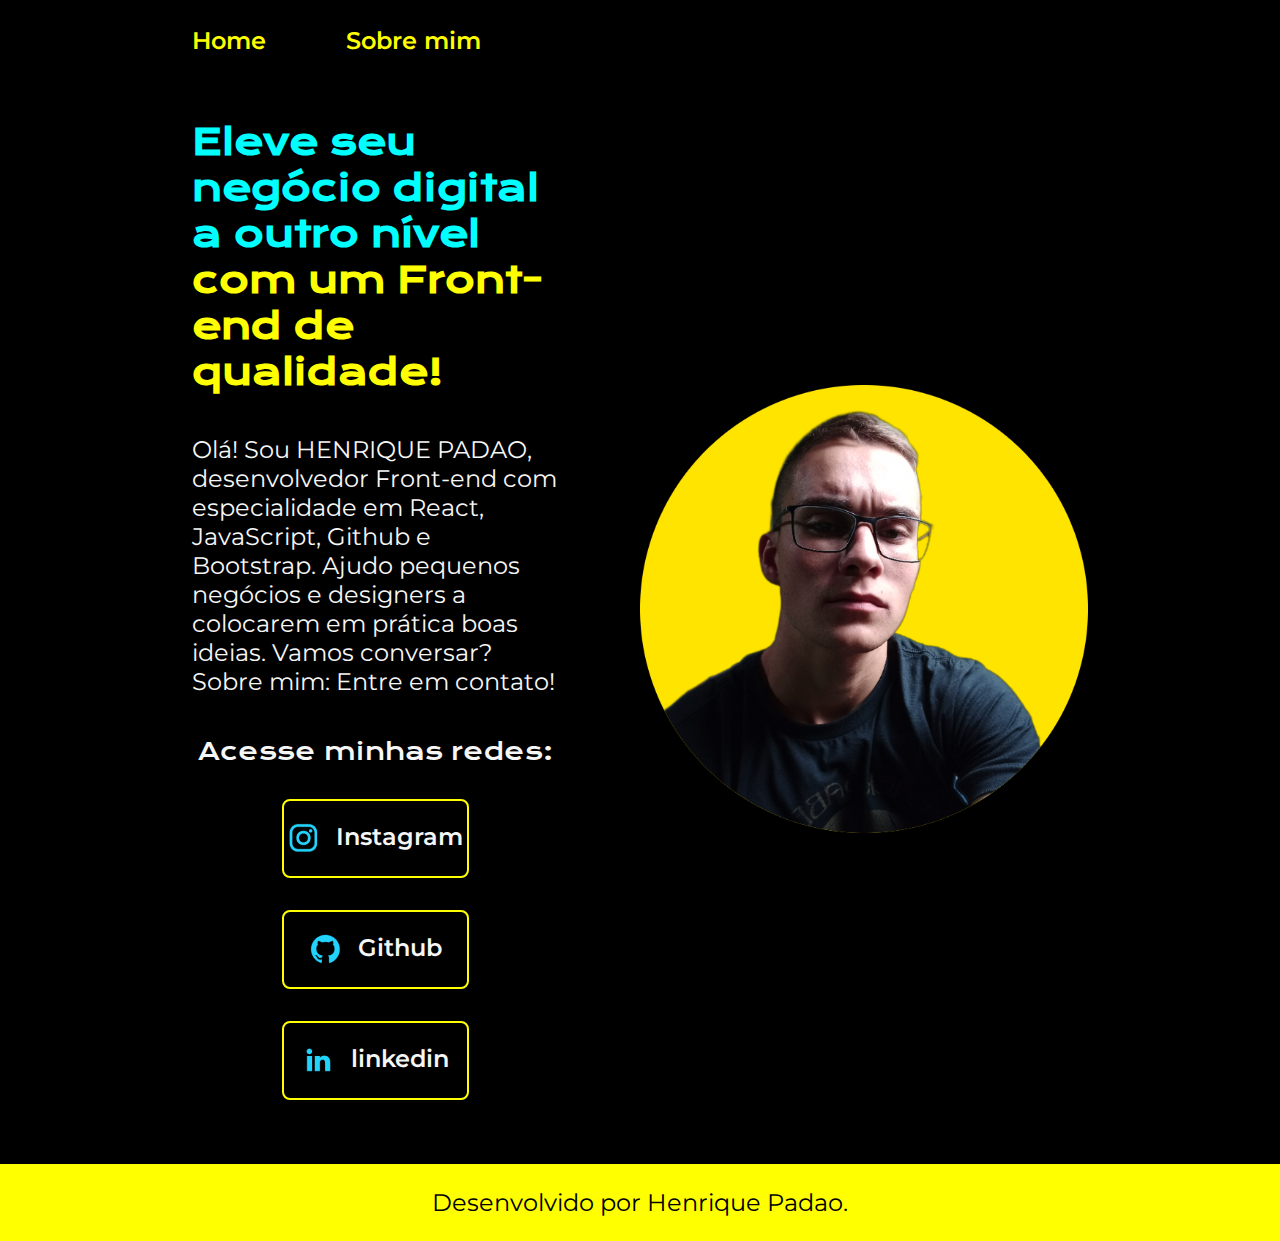
<file: index.html>
<!DOCTYPE html>
<html lang="pt-br">
  <head>
    <meta charset="UTF-8" />
    <meta http-equiv="X-UA-Compatible" content="IE=edge" />
    <meta name="viewport" content="width=device-width, initial-scale=1.0" />
    <title>Portfolio</title>
    <link rel="stylesheet" href="styles/style.css" />
  </head>
  <body>
    <header class="cabecalho">
      <nav class="cabecalho_menu">
        <a class="cabecalho_menu_link" href="index.html">Home</a>
        <a class="cabecalho_menu_link" href="about.html">Sobre mim</a>
      </nav>
    </header>
    <main class="apresentacao">
      <section class="apresentacao__conteudo">
        <h1 class="apresentacao__conteudo__titulo">
          Eleve seu negócio digital a outro nível
          <strong class="titulo-destaque"
            >com um Front-end de qualidade!</strong
          >
        </h1>
        <p1 class="apresentacao__conteudo__texto"
          >Olá! Sou HENRIQUE PADAO, desenvolvedor Front-end com especialidade em
          React, JavaScript, Github e Bootstrap. Ajudo pequenos negócios e
          designers a colocarem em prática boas ideias. Vamos conversar? Sobre
          mim: Entre em contato!</p1
        >
        <div class="apresentacao__link">
          <h2 class="apresentacao__conteudo__subtitulo">
            Acesse minhas redes:
          </h2>
          <a
            class="apresentacao__link__button"
            href="https://Instagram.com/vp_henrique"
          >
            <img src="assets/instagram.png" alt="logo do instagram" />
            Instagram
          </a>
          <a
            class="apresentacao__link__button"
            href="https://Github.com/HenriquePadao2002"
          >
            <img src="assets/github.png" alt="logo do github" />
            Github
          </a>
          <a
            class="apresentacao__link__button"
            href="https://linkedin.com/in/henrique-padão-9ab934239"
          >
            <img src="assets/linkedin.png" alt="logo do linkedin" />
            linkedin
          </a>
        </div>
      </section>

      <img
        class="apresentacao_imagem"
        src="assets/profile-pic (3).png"
        alt="foto do meu perfil"
      />
    </main>
    <footer class="apresentacao_rodape">
      <p1>Desenvolvido por Henrique Padao.</p1>
    </footer>
  </body>
</html>
</file>
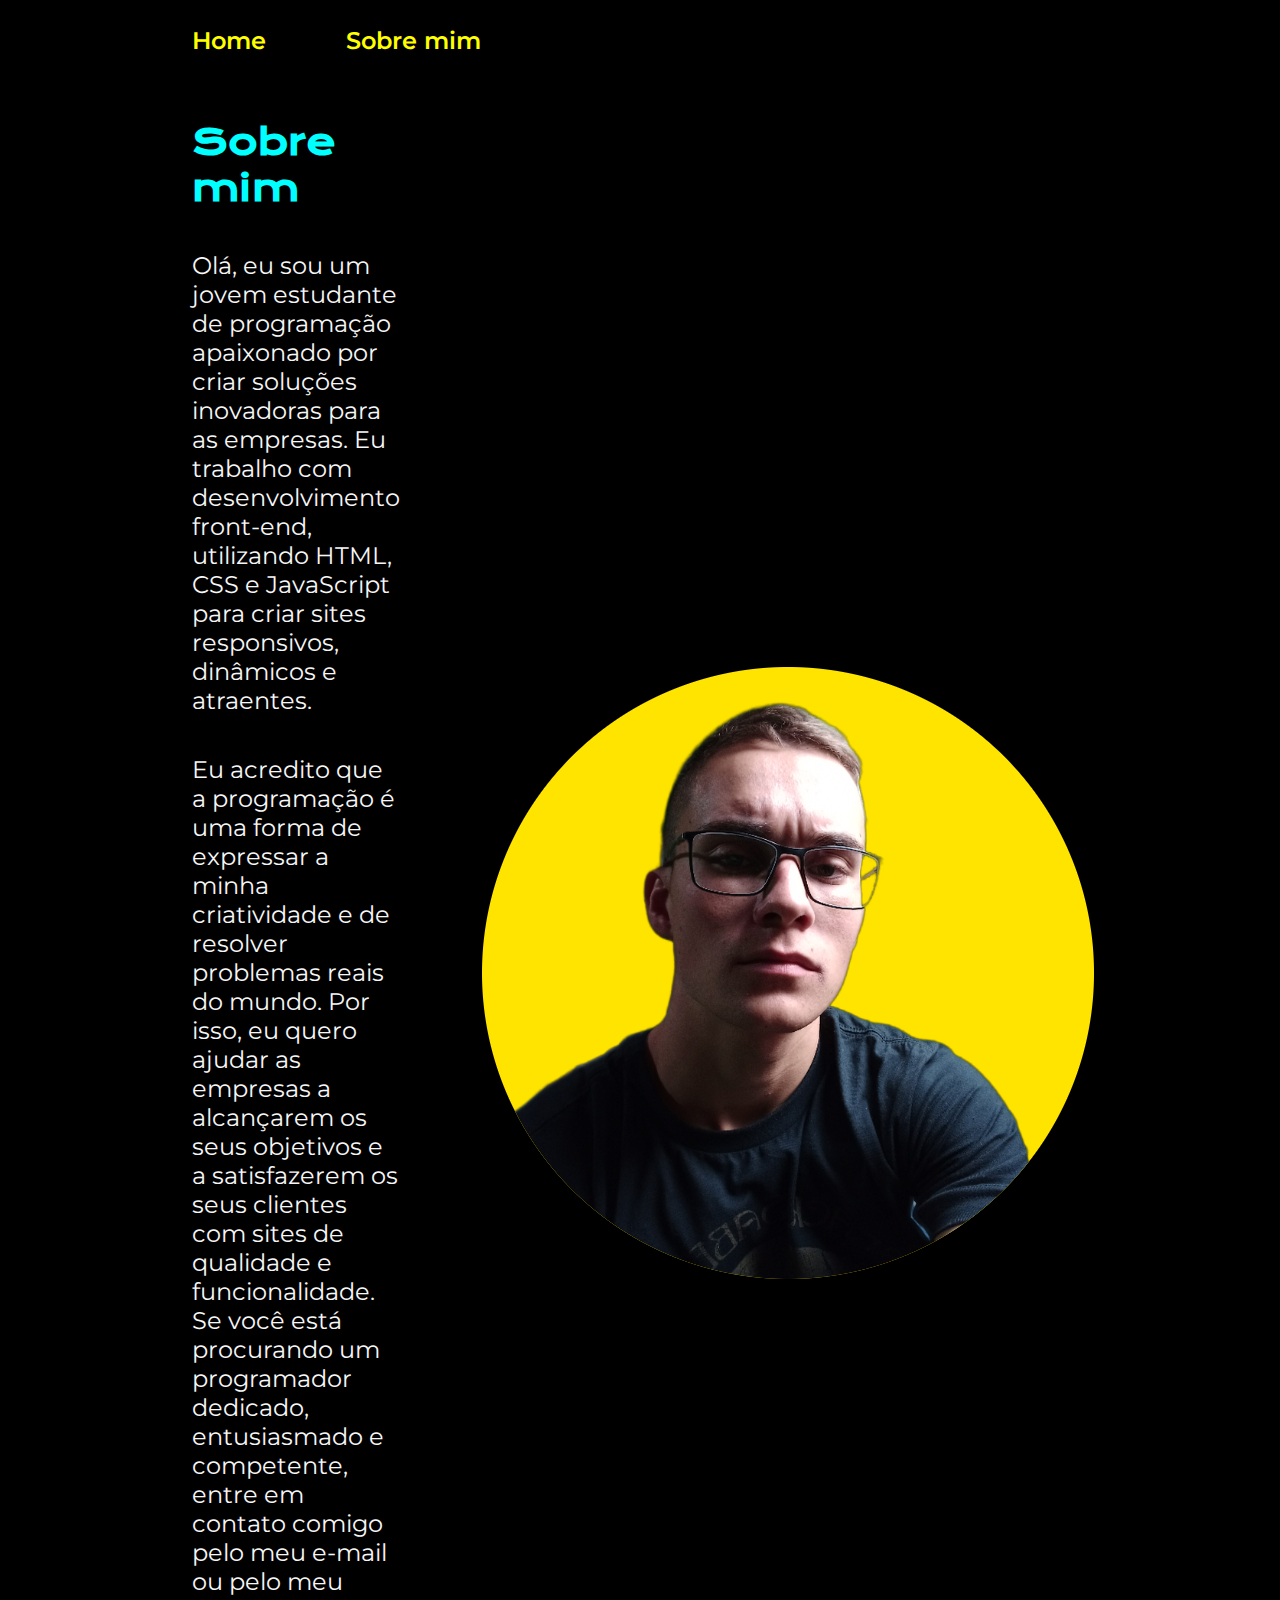
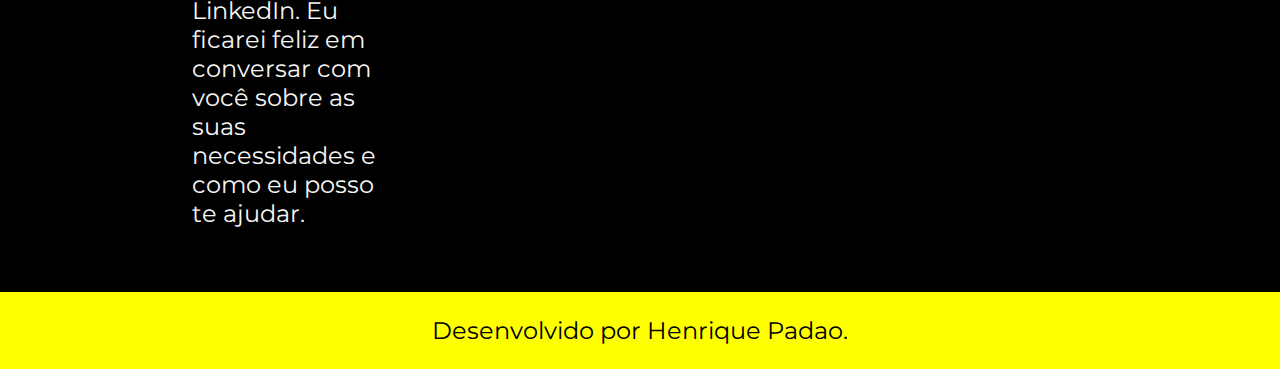
<file: about.html>
<!DOCTYPE html>
<html lang="en">
  <head>
    <meta charset="UTF-8" />
    <meta name="viewport" content="width=device-width, initial-scale=1.0" />
    <title>Sobre mim</title>
    <link rel="stylesheet" href="styles/style.css" />
  </head>
  <body>
    <header class="cabecalho">
      <nav class="cabecalho_menu">
        <a class="cabecalho_menu_link" href="index.html">Home</a>
        <a class="cabecalho_menu_link" href="about.html">Sobre mim</a>
      </nav>
    </header>
    <main class="apresentacao">
      <section class="apresentacao__conteudo">
        <h1 class="apresentacao__conteudo__titulo">Sobre mim</h1>
        <p class="apresentacao__conteudo__texto">
          Olá, eu sou um jovem estudante de programação apaixonado por criar
          soluções inovadoras para as empresas. Eu trabalho com desenvolvimento
          front-end, utilizando HTML, CSS e JavaScript para criar sites
          responsivos, dinâmicos e atraentes.
        </p>
        <p class="apresentacao__conteudo__texto">
          Eu acredito que a programação é uma forma de expressar a minha
          criatividade e de resolver problemas reais do mundo. Por isso, eu
          quero ajudar as empresas a alcançarem os seus objetivos e a
          satisfazerem os seus clientes com sites de qualidade e funcionalidade.
          Se você está procurando um programador dedicado, entusiasmado e
          competente, entre em contato comigo pelo meu e-mail ou pelo meu
          LinkedIn. Eu ficarei feliz em conversar com você sobre as suas
          necessidades e como eu posso te ajudar.
        </p>
      </section>
      <img src="assets/profile-pic (3).png" alt="foto do meu perfil" />
    </main>
    <footer class="apresentacao_rodape">
      <p1>Desenvolvido por Henrique Padao.</p1>
    </footer>
  </body>
</html>
</file>
<file: styles/style.css>
@import url("https://fonts.googleapis.com/css2?family=Krona+One&family=Montserrat&display=swap");
* {
  margin: 0;
  padding: 0;
}
body {
  /*height: 100vh*/
  box-sizing: border-box;
  background-color: black;
  color: #f6f6f6;
}

.cabecalho {
  padding: 2% 0% 0% 15%;
}
.cabecalho_menu {
  display: flex;
  gap: 80px;
}
.cabecalho_menu_link {
  font-family: "Montserrat", sans-serif;
  font-size: 1.5rem;
  font-weight: 600;
  color: #ffff00;
  text-decoration: none;
}
.titulo-destaque {
  color: #ffff00;
}
.apresentacao {
  padding: 5% 15%;
  display: flex;
  align-items: center;
  justify-content: space-between;
  gap: 82px;
}
.apresentacao__conteudo {
  width: 50%;
  display: flex;
  flex-direction: column;
  gap: 40px;
}
.apresentacao__conteudo__titulo {
  font-size: 2.25rem;
  font-family: "Krona One", sans-serif;
  color: aqua;
}
.apresentacao__conteudo__texto {
  font-size: 1.5rem;
  font-family: "Montserrat", sans-serif;
}
.apresentacao__link {
  display: flex;
  flex-direction: column;
  align-items: center;
  justify-content: space-between;
  gap: 32px;
}
.apresentacao__link__button {
  /*background-color: #22d4fd;*/
  display: flex;
  justify-content: center;
  gap: 16px;
  border: 2px solid #ffff00;
  width: 50%;
  text-align: center;
  border-radius: 8px;
  font-size: 1.5rem;
  font-weight: 600;
  padding: 21.5px 0;
  text-decoration: none;
  color: #f6f6f6;
  font-family: "Montserrat", sans-serif;
}

.apresentacao__conteudo__subtitulo {
  font-family: "Krona One", sans-serif;
  font-weight: 400;
  font-size: 1.5rem;
}

.apresentacao__link__button:hover {
  background-color: #272727;
}

.apresentacao_rodape {
  padding: 24px;
  color: #000;
  background-color: #ffff00;
  text-align: center;
  font-family: "Montserrat", sans-serif;
  font-size: 1.5rem;
  font-weight: 400;
}

.apresentacao_imagem {
  width: 50%;
}

@media (max-width: 1200px) {
  .apresentacao {
    flex-direction: column-reverse;
  }
  .cabecalho {
    padding: 10%;
  }
  .cabecalho_menu {
    justify-content: center;
  }
  .apresentacao__conteudo {
    width: auto;
  }
}
</file>
